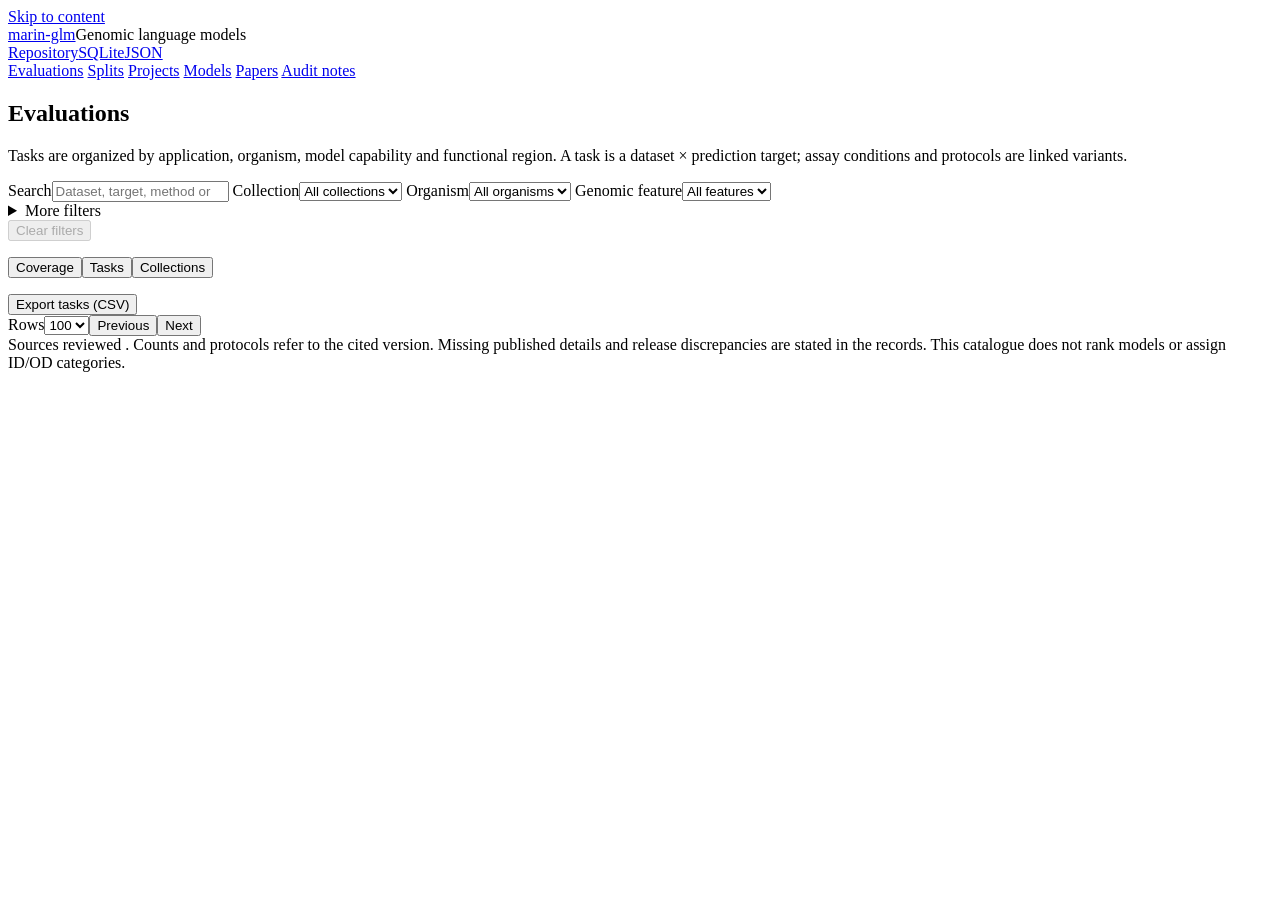
<file: site/template.html>
<!doctype html>
<html lang="en">
<head>
<meta charset="utf-8"><meta name="viewport" content="width=device-width, initial-scale=1">
<meta name="description" content="A source-audited catalogue of genomic language models, papers, evaluation tasks and protocols.">
<title>marin-glm — Genomic language model catalogue</title>
<style>/*__STYLE__*/</style>
</head>
<body>
<a class="skip" href="#content">Skip to content</a>
<header>
  <div class="title"><a href="#view=evaluations">marin-glm</a><span>Genomic language models</span></div>
  <div class="header-meta"><a href="https://github.com/eric-czech/marin-glm">Repository</a><a href="data/catalogue.sqlite" download>SQLite</a><a href="data/catalogue.json" download>JSON</a></div>
</header>
<nav aria-label="Catalogue sections" id="navigation">
  <a href="#view=evaluations" data-view="evaluations">Evaluations</a>
  <a href="#view=splits" data-view="splits">Splits</a>
  <a href="#view=projects" data-view="projects">Projects</a>
  <a href="#view=models" data-view="models">Models</a>
  <a href="#view=papers" data-view="papers">Papers</a>
  <a href="#view=audit" data-view="audit">Audit notes</a>
</nav>
<main id="content">
  <noscript>This page’s filters require JavaScript. The complete catalogue is available as <a href="data/catalogue.json">JSON</a> or <a href="data/catalogue.sqlite">SQLite</a>.</noscript>
  <section class="intro">
    <h1 id="page-title">Evaluations</h1>
    <p id="page-description">Tasks are organized by application, organism, model capability and functional region. A task is a dataset × prediction target; assay conditions and protocols are linked variants.</p>
    <p class="muted" id="coverage"></p>
  </section>
  <section id="eval-view" aria-label="Evaluation explorer">
    <form id="filters" aria-label="Filter evaluation tasks">
      <div class="primary-filters">
        <label class="search">Search<input id="search" name="q" type="search" placeholder="Dataset, target, method or source…" autocomplete="off"></label>
        <label class="collection-filter">Collection<select id="suite" name="suite"><option value="">All collections</option></select></label>
        <label>Organism<select id="population" name="population"><option value="">All organisms</option></select></label>
        <label>Genomic feature<select id="region" name="region"><option value="">All features</option></select></label>
      </div>
      <div class="filter-options">
        <details id="more-filters">
          <summary>More filters <span id="more-filter-count" aria-live="polite" hidden></span></summary>
          <div class="more-filter-body">
            <div class="additional-filters">
              <label>Application<select id="application" name="application"><option value="">All applications</option></select></label>
              <label>Model capability<select id="capability" name="capability"><option value="">All capabilities</option></select></label>
              <label>Output type<select id="output" name="output"><option value="">All outputs</option></select></label>
              <label>Benchmark project<select id="project" name="project"><option value="">All projects</option></select></label>
            </div>
            <p class="filter-note" id="classification-note">Menu counts use the unfiltered catalogue. Organism filters use the source of DNA or target proteins, not merely the experimental host. Application labels describe potential uses, not demonstrated performance. Sources may not release separate data or results for every organism–feature combination.</p>
          </div>
        </details>
        <button type="reset" id="clear-filters" class="secondary filter-reset" disabled>Clear filters</button>
      </div>
    </form>
    <p class="filter-note" id="active-filters" aria-live="polite"></p>
    <p class="filter-note" id="capability-definition" hidden></p>
    <p class="filter-note" id="output-definition" hidden></p>
    <div class="toolbar"><div class="switch" aria-label="Evaluation display"><button id="coverage-mode" type="button" aria-pressed="true">Coverage</button><button id="task-mode" type="button" aria-pressed="false">Tasks</button><button id="suite-mode" type="button" aria-pressed="false">Collections</button></div><p role="status" aria-live="polite" id="result-count"></p></div>
    <section id="coverage-view" aria-label="Evaluation coverage"></section>
    <div id="table-tools" class="table-tools"><p id="table-count" role="status" aria-live="polite"></p><div class="table-controls"><button type="button" id="export" class="secondary">Export tasks (CSV)</button><div class="table-pages"><label>Rows<select id="page-size"><option>25</option><option>50</option><option selected>100</option><option>250</option></select></label><button type="button" id="previous-page" class="secondary">Previous</button><span id="page-number"></span><button type="button" id="next-page" class="secondary">Next</button></div></div></div>
    <div id="results"></div>
  </section>
  <section id="other-view" hidden></section>
</main>
<footer>Sources reviewed <span id="updated"></span>. Counts and protocols refer to the cited version. Missing published details and release discrepancies are stated in the records. This catalogue does not rank models or assign ID/OD categories.</footer>
<script id="catalogue" type="application/json">__CATALOGUE_JSON__</script>
<script>/*__SCRIPT__*/</script>
</body>
</html>
</file>
